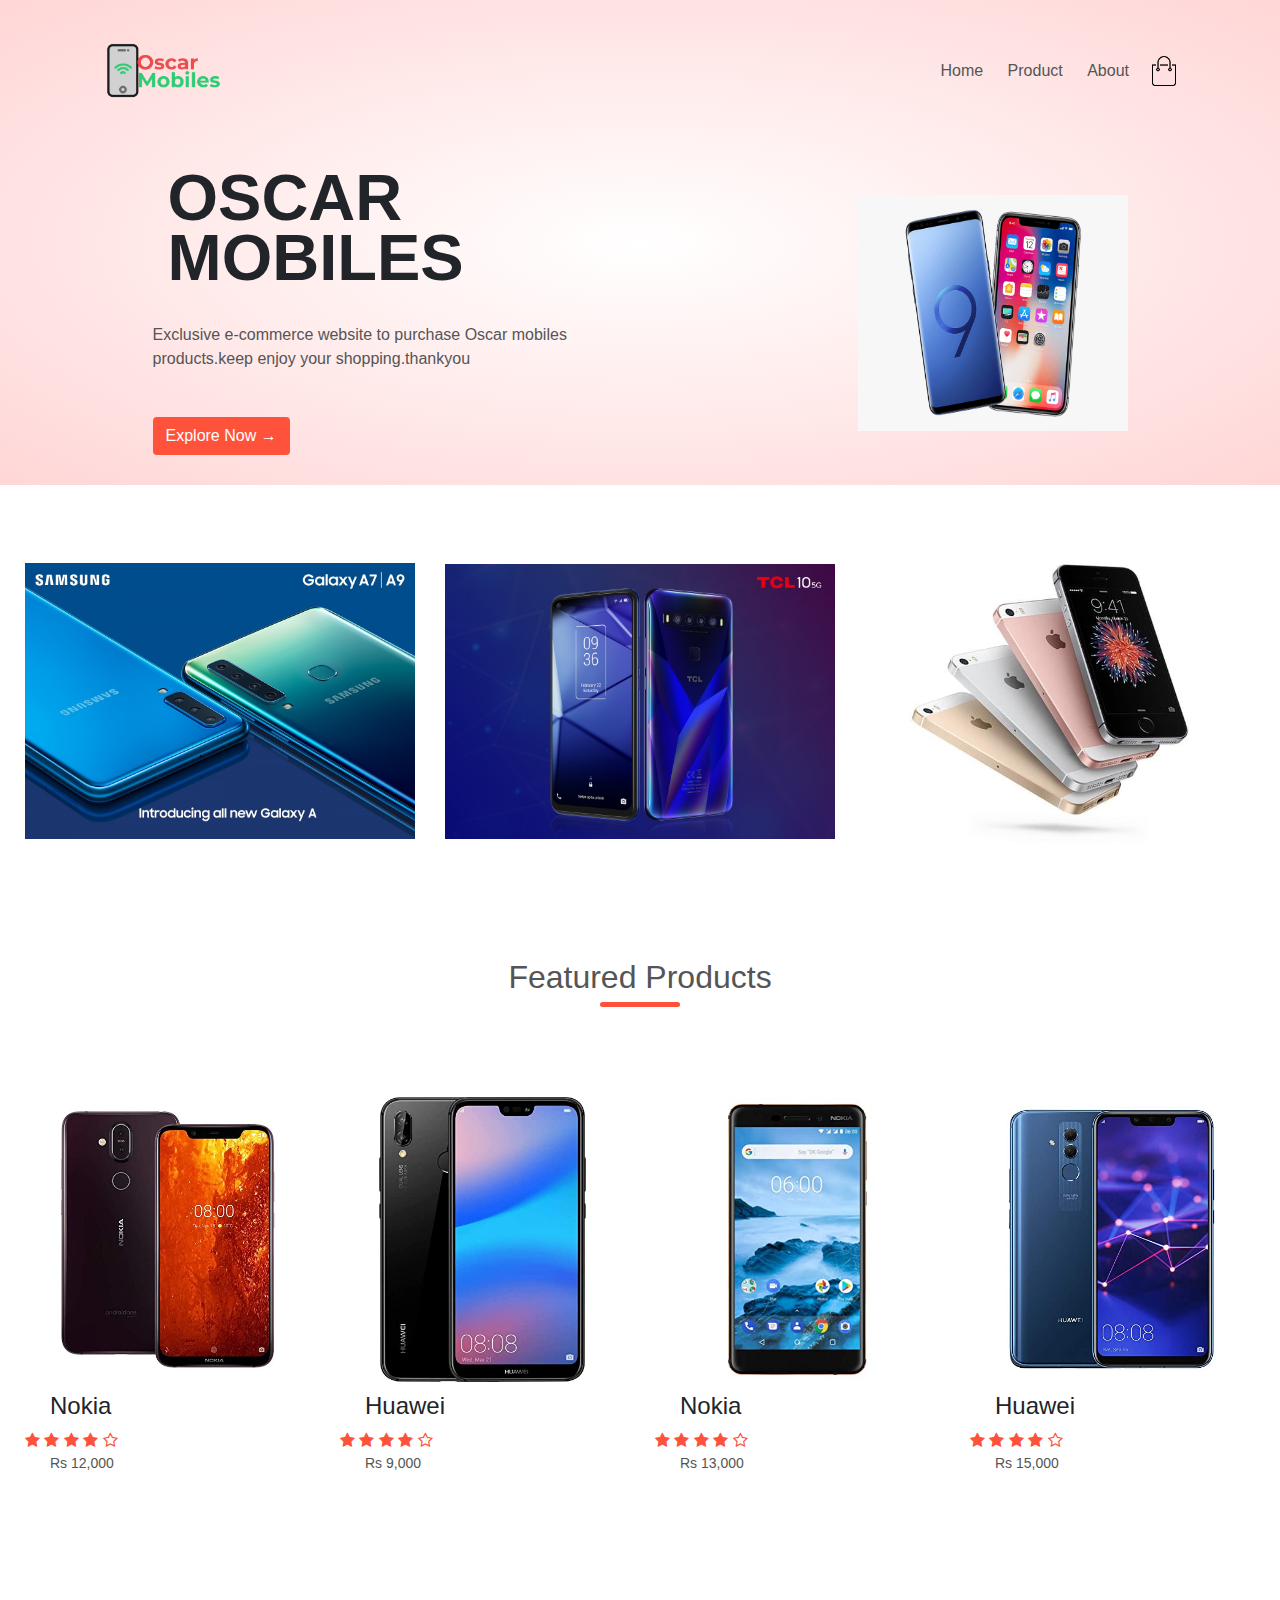
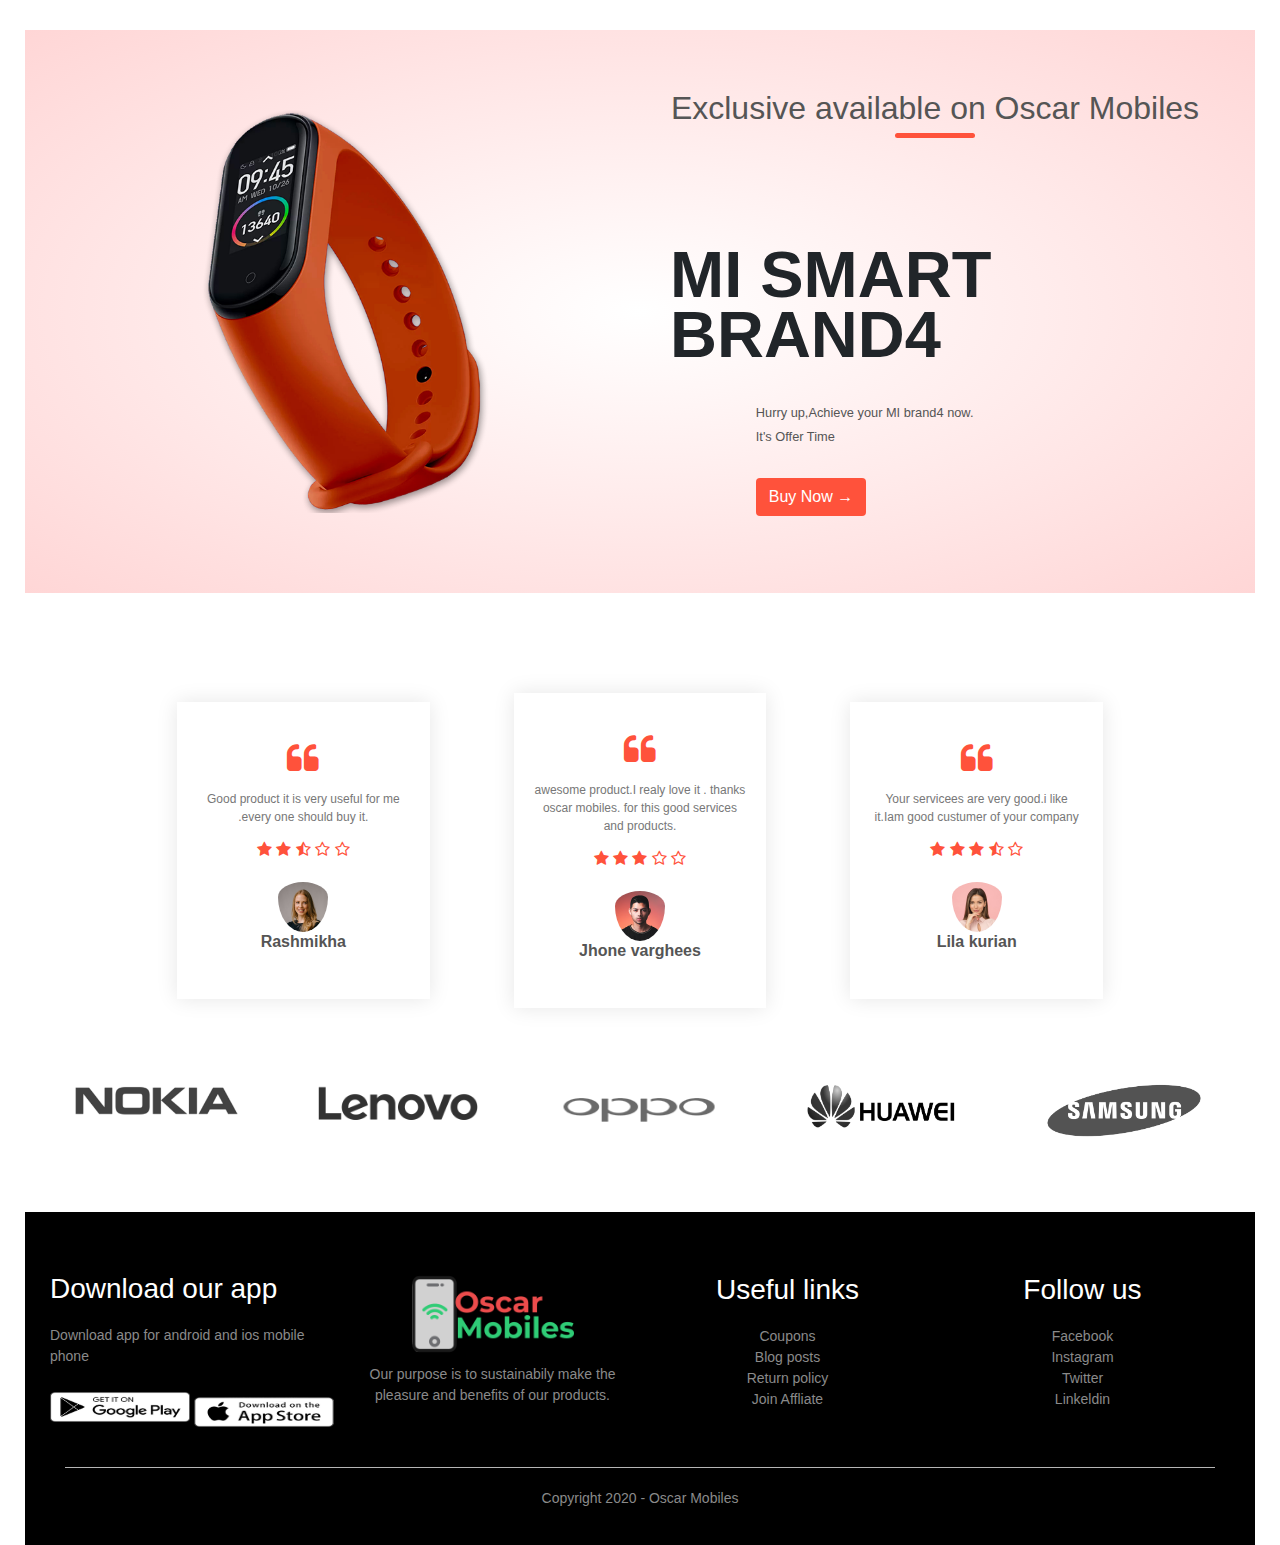
<file: index.html>
<!DOCTYPE html>
<html lang="en">
<head>
    <meta charset="UTF-8">
    <meta name="viewport" content="width=device-width, initial-scale=1.0">
    <title>Oscar Mobiles</title>
    <link rel="stylesheet" href="Style.css">
    <link href="https://fonts.googleapis.com/css2?family=poppins:wght@300;400;500;600;700display=swap" rel="stylesheet">
    <link rel="stylesheet" href="https://stackpath.bootstrapcdn.com/font-awesome/4.7.0/css/font-awesome.min.css">
    <link rel="stylesheet" href="https://maxcdn.bootstrapcdn.com/bootstrap/4.0.0/css/bootstrap.min.css" integrity="sha384-Gn5384xqQ1aoWXA+058RXPxPg6fy4IWvTNh0E263XmFcJlSAwiGgFAW/dAiS6JXm" crossorigin="anonymous">

</head>
<body>
    <!------------explorepage----------------->
    <div class="explorepage">
    <div class="container">
        <div class="navbar">
            <div class="logo">
                <img src="images/oscarlogo.png" width=125px>
            </div>
            <nav>
                <ul id="menuitems">
                    <li><a class="a_link" href="index.html" class="text-decoration-none">Home</a></li>
                    <li><a class="a_link" href="products.html" class="text-decoration-none">Product</a></li>
                    <li><a class="a_link" href="" class="text-decoration-none">About</a></li>
                 
                    
                </ul>
             </nav>
             <img src="images/cart.png" width="30px" height="30px">
             <img class="menu_icon" src="images/menu.png" onclick="menutoggle()">
        </div>
        <div class="row">
            <div class="col-2 col-md-6">
                <h1>OSCAR<br>MOBILES</h1>
                <p>
                    Exclusive e-commerce website to purchase Oscar mobiles <br>
                    products.keep enjoy your shopping.thankyou
                </p>
                <a href="products.html" class="btn">Explore Now &#8594;</a>

            </div>
            <div class="col-2 col-mad-6">
                <img src="images/explore.png">

            </div>
        </div>
    </div>
</div>
<!------------Featured categories------------->
<div class="categories">
    <div class="small-container">
        <div class="row">
            <div class="col-3 col-md-4">
            <img src="images/feature1.jpg">
         </div>
         <div class="col-3 col-md-4">
            <img src="images/feature2.jpg">
         </div>
         <div class="col-3 col-md-4">
            <img src="images/feature3.jpg">
         </div>
        </div>

    </div>

</div>
<!------------Featured Products------------->
<div class="small-container">
    <h2 class="title">Featured Products</h2>
    <div class="row">
        <div class="col-4 col-md-3">
            <img src="images/product-14.jpg">
            <h4 class="namebar">Nokia </h4>
            <div class="rating">
                <i class="fa fa-star"></i>
                <i class="fa fa-star"></i>
                <i class="fa fa-star"></i>
                <i class="fa fa-star"></i>
                <i class="fa fa-star-o"></i>
            </div>
            <p class="price">Rs 12,000</p>
        </div>

            <div class="col-4 col-md-3">
                <img src="images/product-2.jpg">
                <h4 class="namebar">Huawei</h4>
                <div class="rating">
                    <i class="fa fa-star"></i>
                    <i class="fa fa-star"></i>
                    <i class="fa fa-star"></i>
                    <i class="fa fa-star"></i>
                    <i class="fa fa-star-o"></i>
                </div>
                <p class="price">Rs 9,000</p>
            </div>
            <div class="col-4 col-md-3">
                <img src="images/product-3.jpg">
                <h4 class="namebar">Nokia</h4>
                <div class="rating">
                    <i class="fa fa-star"></i>
                    <i class="fa fa-star"></i>
                    <i class="fa fa-star"></i>
                    <i class="fa fa-star"></i>
                    <i class="fa fa-star-o"></i>
                </div>
                <p class="price">Rs 13,000</p>
            </div>
            <div class="col-4 col-md-3">
                <img src="images/product-4.jpg">
                <h4 class="namebar">Huawei </h4>
                <div class="rating">
                    <i class="fa fa-star"></i>
                    <i class="fa fa-star"></i>
                    <i class="fa fa-star"></i>
                    <i class="fa fa-star"></i>
                    <i class="fa fa-star-o"></i>
                </div>
                <p class="price">Rs 15,000</p>
            </div>
    </div>

<!------------offer ------------->
<div class="offer col-sm-12 col-xs-12">
    <div class="small-container">
        <div class="row">
            <div class="col-2 col-md-6">
                <img src="images/exclusive.png" class="offer-image">
            </div>
            <div class="col-2 col-md-6">
                <h2 class="title_1 " >Exclusive available on Oscar Mobiles</h2>
                <h1 class="offer_h1">MI SMART BRAND4</h1>
                <small class="offer_p" >Hurry up,Achieve your MI brand4 now.</small><br>
                    <small class="offer_p">It's Offer Time   
                </small>
                <br>
                <a href="" class="btn offer_p">Buy Now &#8594;</a>
                

            </div>
            
        </div>
    </div>
</div>
<!---------textimonial------------>
<div class="testimonial">
<div class="small-container">
    <div class="row">
        <div class="col-3">
            <i class="fa fa-quote-left"></i>
            <p>Good product it is very useful for me .every one should buy it.</p>
            <div class="rating">
                <i class="fa fa-star"></i>
                <i class="fa fa-star"></i>
                <i class="fa fa-star-half-o"></i>
                <i class="fa fa-star-o"></i>
                <i class="fa fa-star-o"></i>
            </div>
            <img src="images/user-1.png">
            <h3>Rashmikha</h3>
        </div>
        <div class="col-3">
            <i class="fa fa-quote-left"></i>
            <p>awesome product.I realy love it . thanks oscar mobiles. for  this good services and products.</p>
            <div class="rating">
                <i class="fa fa-star"></i>
                <i class="fa fa-star"></i>
                <i class="fa fa-star"></i>
                <i class="fa fa-star-o"></i>
                <i class="fa fa-star-o"></i>
            </div>
            <img src="images/user-2.png">
            <h3>Jhone varghees</h3>
        </div>
        <div class="col-3">
            <i class="fa fa-quote-left"></i>
            <p>Your servicees are very good.i like it.Iam good custumer of your company</p>
            <div class="rating">
                <i class="fa fa-star"></i>
                <i class="fa fa-star"></i>
                <i class="fa fa-star"></i>
                <i class="fa fa-star-half-o"></i>
                <i class="fa fa-star-o"></i>
            </div>
            <img src="images/user-3.png">
            <h3>Lila kurian</h3>
        </div>
    </div>
</div>
</div>
<!-------------brands-------------->
<div class="brands">
    <div class="small-container">
        <div class="row">
            <div class="col-5 col-md-2">
                <img src="images/nokia.png">
            </div>
            <div class="col-5 col-md-2">
                <img src="images/leno.png">
            </div>
            <div class="col-5 col-md-2">
                <img src="images/logo-oppo.png">
            </div>
            <div class="col-5 col-md-2">
                <img src="images/huawei.png">
            </div>
            <div class="col-5 col-md-2">
                <img src="images/samsung.png">
            </div>
        </div>
    </div>
</div>
<!---------------footer------->
<div class="footer col-sm-12 col-xs-12">
    <div class="small-container">
        <div class="row">
            <div class="footer-col-1">
                <h3>Download our app</h3>
                <p>Download app for android and ios mobile phone</p>
                <div class="app-logo">
                    <img src="images/play-store.png">
                    <img src="images/app-store.png" class="appstore">
                </div>
            </div>
            
            <div class="footer-col-2">
                <img src="images/oscarlogo.png">
                <p>Our purpose is to sustainabily make the pleasure and benefits of our products.</p>
            </div>
            <div class="footer-col-3">
                <h3>Useful links</h3>
                <ul>
                    <li>Coupons</li>
                    <li>Blog posts</li>
                    <li>Return policy</li>
                    <li>Join Affliate</li>
                </ul>
            </div>
            <div class="footer-col-4">
                <h3>Follow us</h3>
                <ul>
                    <li>Facebook</li>
                    <li>Instagram</li>
                    <li>Twitter</li>
                    <li>Linkeldin</li>
                </ul>
            </div>
        </div>
        <hr>
           <P class="copyright">Copyright 2020 - Oscar Mobiles</P>
    </div>
</div>
<!------js-->

<script>
    var menuitems=document.getElementById("menuitems");
    menuitems.style.maxHeight="0px";
    function menutoggle(){
        if(menuitems.style.maxHeight=="0px"){
            menuitems.style.maxHeight="200px"
        }
        else{
            menuitems.style.maxHeight="0px"
        }
    }






</script>


</body>
</html>
</file>
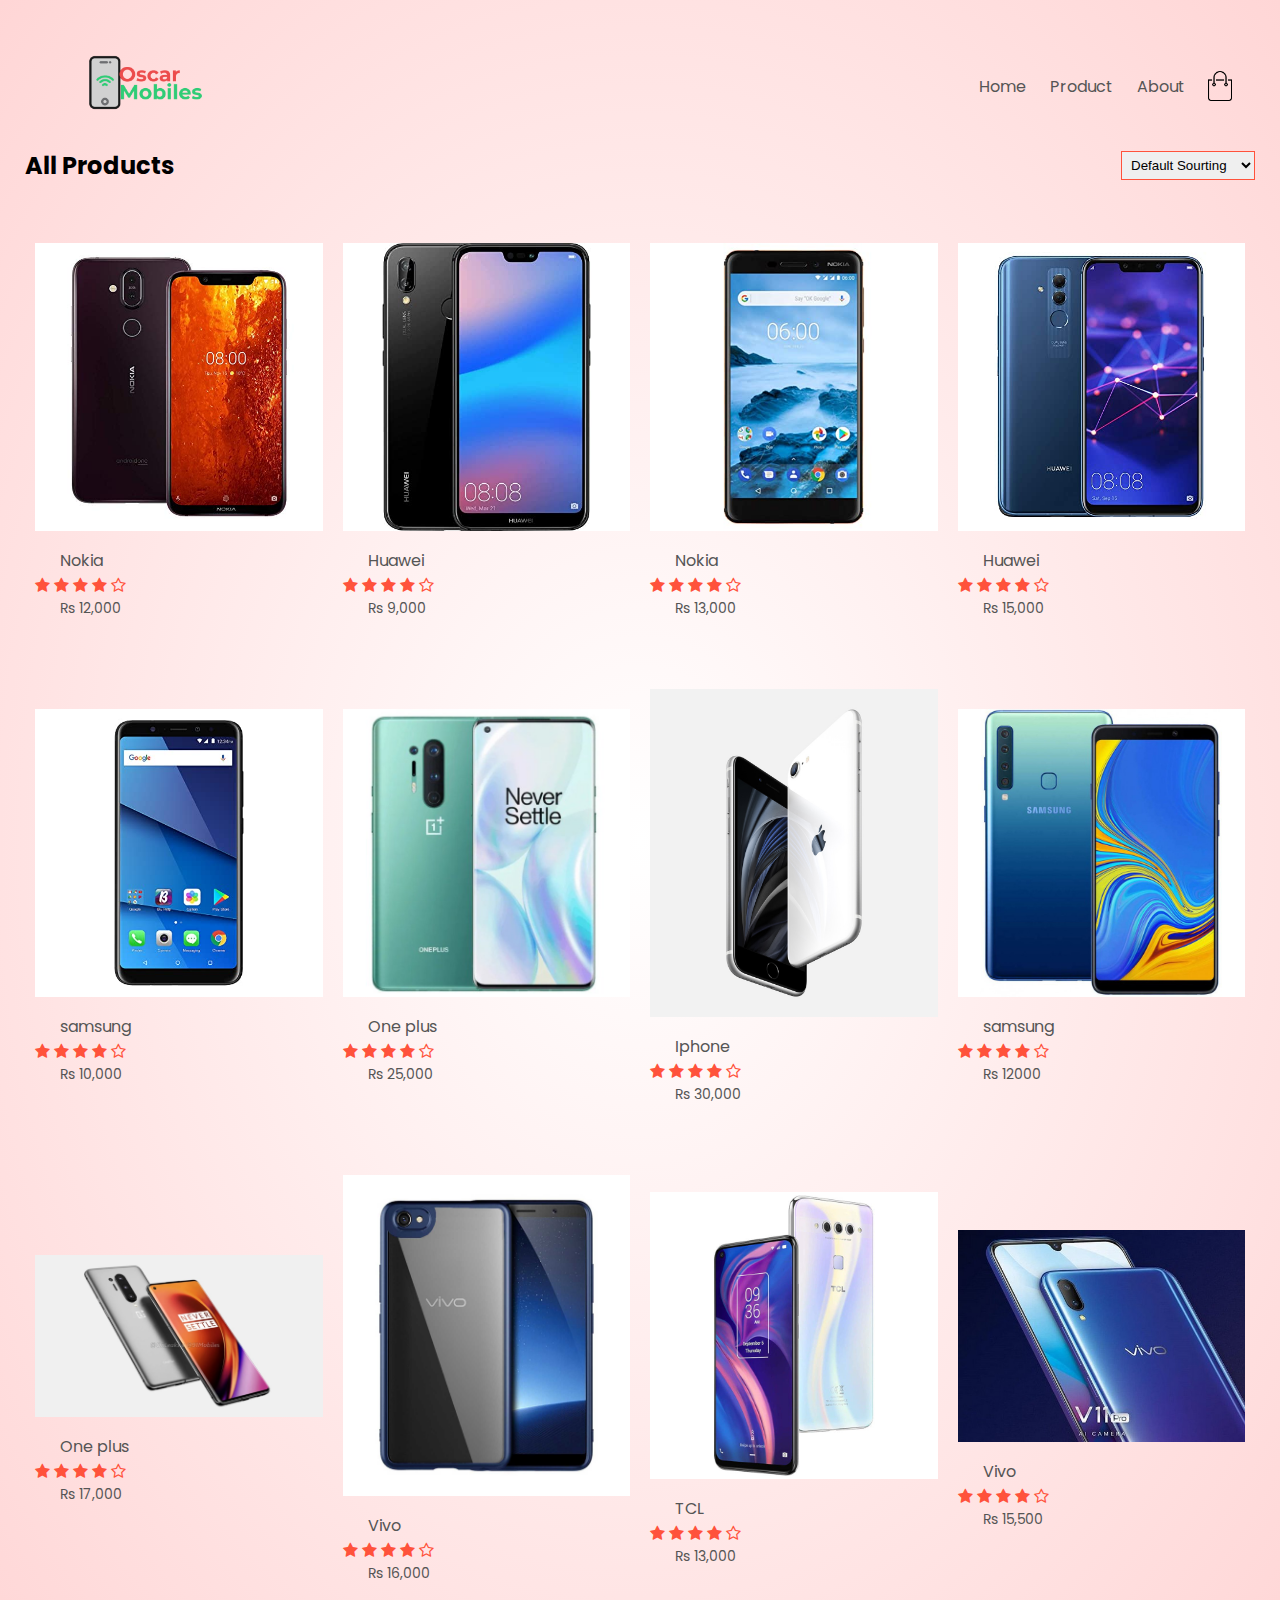
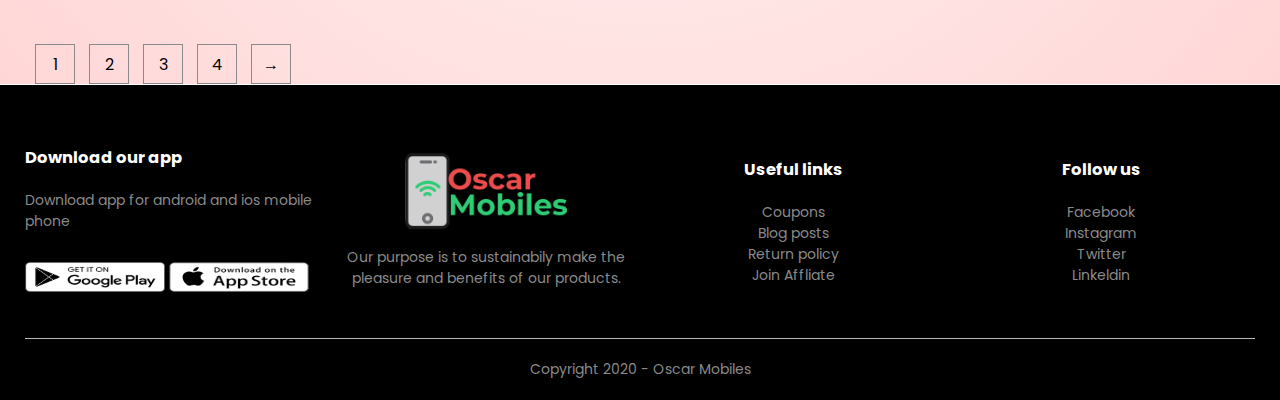
<file: products.html>
<!DOCTYPE html>
<html lang="en">
<head>
    <meta charset="UTF-8">
    <meta name="viewport" content="width=device-width, initial-scale=1.0">
    <title>Oscar mobiles</title>
    <link rel="stylesheet" href="Style.css">
    <link href="https://fonts.googleapis.com/css2?family=poppins:wght@300;400;500;600;700display=swap" rel="stylesheet">
    <link rel="stylesheet" href="https://stackpath.bootstrapcdn.com/font-awesome/4.7.0/css/font-awesome.min.css">
</head>
<body>
    <!------------explorepage----------------->
 <div class="product"> 
    <div class="container">
        <div class="navbar">
            <div class="logo">
                <a class="a_link" href="index.html">
                    <img src="images/oscarlogo.png" width=125px>
                </a>    
            </div>
            <nav>
                <ul id="menuitems">
                    <li><a class="a_link" href="index.html">Home</a></li>
                    <li><a class="a_link" href="products.html">Product</a></li>
                    <li><a class="a_link" href="">About</a></li>
                    
                    
                </ul>
             </nav>
             <img src="images/cart.png" width="30px" height="30px">
             <img class="menu_icon" src="images/menu.png" onclick="menutoggle()">
        </div>
    </div>


<!------------Featured Products------------->
<div class="small-container">
    <div class="row row-2">
        <h2>All Products</h2>
        <select>
            <option>Default Sourting</option>
            <option>sort by price</option>
            <option>sort by popularity</option>
            <option>sort by rating</option>
            <option>sort by sale</option>
        </select>
    </div>
    <div class="row">
        <div class="col-4">
            <img src="images/product-14.jpg">
            <h4 class="namebar">Nokia </h4>
            <div class="rating">
                <i class="fa fa-star"></i>
                <i class="fa fa-star"></i>
                <i class="fa fa-star"></i>
                <i class="fa fa-star"></i>
                <i class="fa fa-star-o"></i>
            </div>
            <p class="price">Rs 12,000</p>
        </div>

            <div class="col-4">
                <img src="images/product-2.jpg">
                <h4 class="namebar">Huawei</h4>
                <div class="rating">
                    <i class="fa fa-star"></i>
                    <i class="fa fa-star"></i>
                    <i class="fa fa-star"></i>
                    <i class="fa fa-star"></i>
                    <i class="fa fa-star-o"></i>
                </div>
                <p class="price">Rs 9,000</p>
            </div>
            <div class="col-4">
                <img src="images/product-3.jpg">
                <h4 class="namebar">Nokia</h4>
                <div class="rating">
                    <i class="fa fa-star"></i>
                    <i class="fa fa-star"></i>
                    <i class="fa fa-star"></i>
                    <i class="fa fa-star"></i>
                    <i class="fa fa-star-o"></i>
                </div>
                <p class="price">Rs 13,000</p>
            </div>
            <div class="col-4">
                <img src="images/product-4.jpg">
                <h4 class="namebar">Huawei </h4>
                <div class="rating">
                    <i class="fa fa-star"></i>
                    <i class="fa fa-star"></i>
                    <i class="fa fa-star"></i>
                    <i class="fa fa-star"></i>
                    <i class="fa fa-star-o"></i>
                </div>
                <p class="price">Rs 15,000</p>
            </div>
    </div>
    
    
    <div class="row">
        <div class="col-4">
            <img src="images/product-5.jpg">
            <h4 class="namebar">samsung </h4>
            <div class="rating">
                <i class="fa fa-star"></i>
                <i class="fa fa-star"></i>
                <i class="fa fa-star"></i>
                <i class="fa fa-star"></i>
                <i class="fa fa-star-o"></i>
            </div>
            <p class="price">Rs 10,000</p>
        </div>

            <div class="col-4">
                <img src="images/product-6.jpg">
                <h4 class="namebar">One plus</h4>
                <div class="rating">
                    <i class="fa fa-star"></i>
                    <i class="fa fa-star"></i>
                    <i class="fa fa-star"></i>
                    <i class="fa fa-star"></i>
                    <i class="fa fa-star-o"></i>
                </div>
                <p class="price">Rs 25,000</p>
            </div>
            <div class="col-4">
                <img src="images/product-7.jpg">
                <h4 class="namebar">Iphone </h4>
                <div class="rating">
                    <i class="fa fa-star"></i>
                    <i class="fa fa-star"></i>
                    <i class="fa fa-star"></i>
                    <i class="fa fa-star"></i>
                    <i class="fa fa-star-o"></i>
                </div>
                <p class="price">Rs 30,000</p>
            </div>
            <div class="col-4">
                <img src="images/product-8.jpg">
                <h4 class="namebar">samsung </h4>
                <div class="rating">
                    <i class="fa fa-star"></i>
                    <i class="fa fa-star"></i>
                    <i class="fa fa-star"></i>
                    <i class="fa fa-star"></i>
                    <i class="fa fa-star-o"></i>
                </div>
                <p class="price">Rs 12000</p>
            </div>
    </div>
    <div class="row">
        <div class="col-4">
            <img src="images/product-9.jpg">
            <h4 class="namebar">One plus</h4>
            <div class="rating">
                <i class="fa fa-star"></i>
                <i class="fa fa-star"></i>
                <i class="fa fa-star"></i>
                <i class="fa fa-star"></i>
                <i class="fa fa-star-o"></i>
            </div>
            <p class="price">Rs 17,000</p>
        </div>

            <div class="col-4">
                <img src="images/product-10.jpg">
                <h4 class="namebar">Vivo</h4>
                <div class="rating">
                    <i class="fa fa-star"></i>
                    <i class="fa fa-star"></i>
                    <i class="fa fa-star"></i>
                    <i class="fa fa-star"></i>
                    <i class="fa fa-star-o"></i>
                </div>
                <p class="price">Rs 16,000</p>
            </div>
            <div class="col-4">
                <img src="images/product-11.jpg">
                <h4 class="namebar">TCL </h4>
                <div class="rating">
                    <i class="fa fa-star"></i>
                    <i class="fa fa-star"></i>
                    <i class="fa fa-star"></i>
                    <i class="fa fa-star"></i>
                    <i class="fa fa-star-o"></i>
                </div>
                <p class="price">Rs 13,000</p>
            </div>
            <div class="col-4">
                <img src="images/product-12.jpg">
                <h4 class="namebar">Vivo</h4>
                <div class="rating">
                    <i class="fa fa-star"></i>
                    <i class="fa fa-star"></i>
                    <i class="fa fa-star"></i>
                    <i class="fa fa-star"></i>
                    <i class="fa fa-star-o"></i>
                </div>
                <p class="price">Rs 15,500</p>
            </div>
    </div>
    <div class="page-btn">
        <span>1</span>
        <span>2</span>
        <span>3</span>
        <span>4</span>
        <span> &#8594; </span>
    </div>
</div>
</div>  
<!---------------footer------->
<div class="footer">
    <div class="small-container">
        <div class="row">
            <div class="footer-col-1">
                <h3>Download our app</h3>
                <p>Download app for android and ios mobile phone</p>
                <div class="app-logo">
                    <img src="images/play-store.png">
                    <img src="images/app-store.png" class="appstore">
                </div>
            </div>
            
            <div class="footer-col-2">
                <img src="images/oscarlogo.png">
                <p>Our purpose is to sustainabily make the pleasure and benefits of our products.</p>
            </div>
            <div class="footer-col-3">
                <h3>Useful links</h3>
                <ul>
                    <li>Coupons</li>
                    <li>Blog posts</li>
                    <li>Return policy</li>
                    <li>Join Affliate</li>
                </ul>
            </div>
            <div class="footer-col-4">
                <h3>Follow us</h3>
                <ul>
                    <li>Facebook</li>
                    <li>Instagram</li>
                    <li>Twitter</li>
                    <li>Linkeldin</li>
                </ul>
            </div>
        </div>
        <hr>
           <P class="copyright">Copyright 2020 - Oscar Mobiles</P>
    </div>
</div>

<!------js-->

<script>
    var menuitems=document.getElementById("menuitems");
    menuitems.style.maxHeight="0px";
    function menutoggle(){
        if(menuitems.style.maxHeight=="0px"){
            menuitems.style.maxHeight="200px"
        }
        else{
            menuitems.style.maxHeight="0px"
        }
    }
</script>

</body>
</html>
</file>
<file: Style.css>
*{
    margin: 0px;
    padding: 0px;
    box-sizing: border-box;
}
body{
    font-family: 'poppins',sans-serif;
}
/*--------nevigation bar------*/
.navbar{
    display: flex;
    align-items: center;
    padding: 20px;

}
nav{
    flex: 1;
    text-align: right;
}
nav ul{
    display: inline-block;
    list-style-type: none;
}
nav ul li{
    display: inline-block;
    margin-right: 20px;

}
.a_link{
    text-decoration: none;
    color: #555;
}
p{
    color: #555;
}
.menu_icon{
    width:28px;
    margin-left: 20px;
    display: none;
    margin-top: 1px;
}
/*-------body-----------*/
/*-------1st page-------*/
.container{
    max-width: 1300px;
    margin: auto;
    padding-left: 63px;
    padding-right: 25px;
}
.row{
    display: flex;
    align-items: center;
    flex-wrap: wrap;
    justify-content: space-around;
}
.col-2{
    flex-basis: 50%;
    min-width: 300px;
}
.col-2 img{
    max-width: 100%;
    padding: 50px 0px;
    width: 18em;
    height: 21em;
}
.row h1{
    font-size: 65px;
    padding: 27px 15px;
    line-height: 60px;
    font-weight: 700;
}
.btn{
    display: inline-block;
    background: #ff523b;
    color: #fff;
    margin: 30px 0;
    padding: 8px 30px;
    border-radius: 30px;
    transition: background 0.5s;
}
.btn:hover{
    background: #564343;
}
.explorepage{
    background: radial-gradient(#fff,#ffd6d6);
    width:100%;
}
.explorepage .row{
    margin-top: 0px;
}
/*------------Featured categories-------------*/
.categories{
    margin: 70px 0px;
}
.col-3{
    flex-basis: 30%;
    min-width: 250px;
    margin-bottom: 30px;

}
.col-3 img{
    width: 100%;
}
.small-container{
    width:100%;
    margin: auto;
    padding-left: 25px;
    padding-right: 25px;
}
/*------------Featured Products-------------*/
.col-4{
    flex-basis: 25%;
    padding: 10px;
    min-width: 200px;
    margin-bottom: 50px;
    transition: transform 0.5s;
}
.col-4 img{
    width: 100%;
}
.title{
    text-align: center;
    margin: 0 auto 80px;
    position: relative;
    line-height: 60px;
    color: #555;
}
.title::after{
    content: '';
    background: #ff523b;
    width: 80px;
    height: 5px;
    border-radius: 5px;
    position: absolute;
    bottom: 0px;
    left: 50%;
    transform: translateX(-50%);
}
h4{
    color: #555;
    font-weight: normal;

}
.col-4 p{
    font-size: 14px;
    
}
.rating .fa{
    color: #ff523b; ;
}
.price{
    padding-left: 25px;
}
.col-4:hover{
    transform: translateY(-5px);
    cursor: pointer;
}
/*---------------offer----------------------*/
.offer{
    background: radial-gradient(#fff,#ffd6d6);
    margin-top: 80px;
    padding: 30px 0;
    width:auto;
}
.col-2 .offer-image{
    padding: 50px;
    width: auto;
    height: auto;
}
.namebar{
    margin-top: 10px;
    margin-left: 25px;
}
small{
    color: #555;
}
.title_1{
    text-align: center;
    margin: 0 auto 80px;
    position: relative;
    line-height: 60px;
    color: #555;
}
.title_1::after{
    content: '';
    background: #ff523b;
    width: 80px;
    height: 5px;
    border-radius: 5px;
    position: absolute;
    bottom: 0px;
    left: 50%;
    transform: translateX(-50%);
}
.offer_h1{
    font-size: 65px;
    padding: 27px 15px;
    line-height: 60px;
    font-weight: 600;
}
.offer_p{
    margin-left: 18%;
}
/*---------------testimonial---------------*/
.testimonial{
    padding: 100px;
}
.testimonial .col-3{
    text-align: center;
    padding: 40px 20px;
    box-shadow: 0 0 20px 0 rgba(0,0,0,0.1);
    cursor: pointer;
}
.testimonial .col-3 img{
    width: 50px;
    padding-top: 20px;
    border-radius: 50%;
}
.testimonial .col-3:hover{
    transform: translateY(-10px);
}
.fa.fa-quote-left{
    font-size: 34px;
    color: #ff523b;
}
.col-3 p{
    font-size: 12px;
    color: #777;
    margin: 12px 0;
}
.testimonial .col-3 h3{
    font-weight: 600;
    font-size: 16px;
    color: #555;
}
/*-------------------brands--------------*/
.brands{
    margin-bottom: 40px;
    margin-top: -95px;
}
.col-5{
    width: 160px;
}
.col-5 img{
    width: 100%;
    cursor: pointer;
    filter: grayscale(100%);
}
.col-5 img:hover{
    filter: grayscale(0);
}
/*--------footer--------------*/
.footer{
    background: #000;
    color: #8a8a8a;
    font-size: 14px;
    padding:60px 0 20px;
    
    
}
.footer p{
    color: #8a8a8a;
}
.footer h3{
    color: #fff;
    margin-bottom: 20px;
}
.footer-col-1, .footer-col-2, .footer-col-3, .footer-col-4{
    min-width: 250px;
    margin-bottom: 20px;
    
}
.footer-col-1{
    width: 25%;
}
.footer-col-2{
    
    width: 25%;
    text-align: center;
}
.footer-col-2 img{
    margin-top: -53px;
    
    width: 180px;
    margin-bottom: -40px;

}
.footer-col-3, .footer-col-4{
   
    width: 25%;
    text-align: center;
}
ul{
    list-style-type: none;
}
.app-logo{
    margin-top: 20px;
}
.app-logo img{
    width: 140px;
    height: 30px;
}
.appstore{
    margin-top: 10px;
}
.footer hr{
    border: none;
    background: #b5b5b5;
    height: 1px;
    margin: 20px 0;
}
.copyright{
    text-align: center;
}
/*------------product seperate page-------*/
.row-2{
    
    justify-content: space-between;
    margin: -24px auto 50px ;
}
select{
    border: 1px solid #ff523b;
    padding: 5px;
}
select:focus{
    outline: none;
}

.product{
    background: radial-gradient(#fff,#ffd6d6);
    margin-bottom: -79px;
    
}
.page-btn{
    margin-left: 0px;
    margin-right: auto;
    margin-bottom: 80px;
    margin-top: auto;

}
.page-btn span{
    display: inline-block;
    border: 1px solid #8a8a8a;
    margin-left: 10px;
    width: 40px;
    height: 40px;
    text-align: center;
    line-height: 40px;
    cursor: pointer;
}
.page-btn span:hover{
    background: #ff523b;
    color: #fff;
}



@media only screen and (max-width: 800px){

    nav ul{
        position: absolute;
        top: 70px;
        left: 0;
        background: #333;
        Width:100%;
        overflow: hidden;
        transition: max-height 0.5s;
    }

    nav ul li{
        display:block;
        margin-right: 50px;
        margin-left: 10px;
        margin-bottom: 10px;
    }

    .a_link{
        color: #fff;
    }
    .menu_icon{
        display:block;
        cursor: pointer;
        margin-top: -38px;
    }
}
</file>
